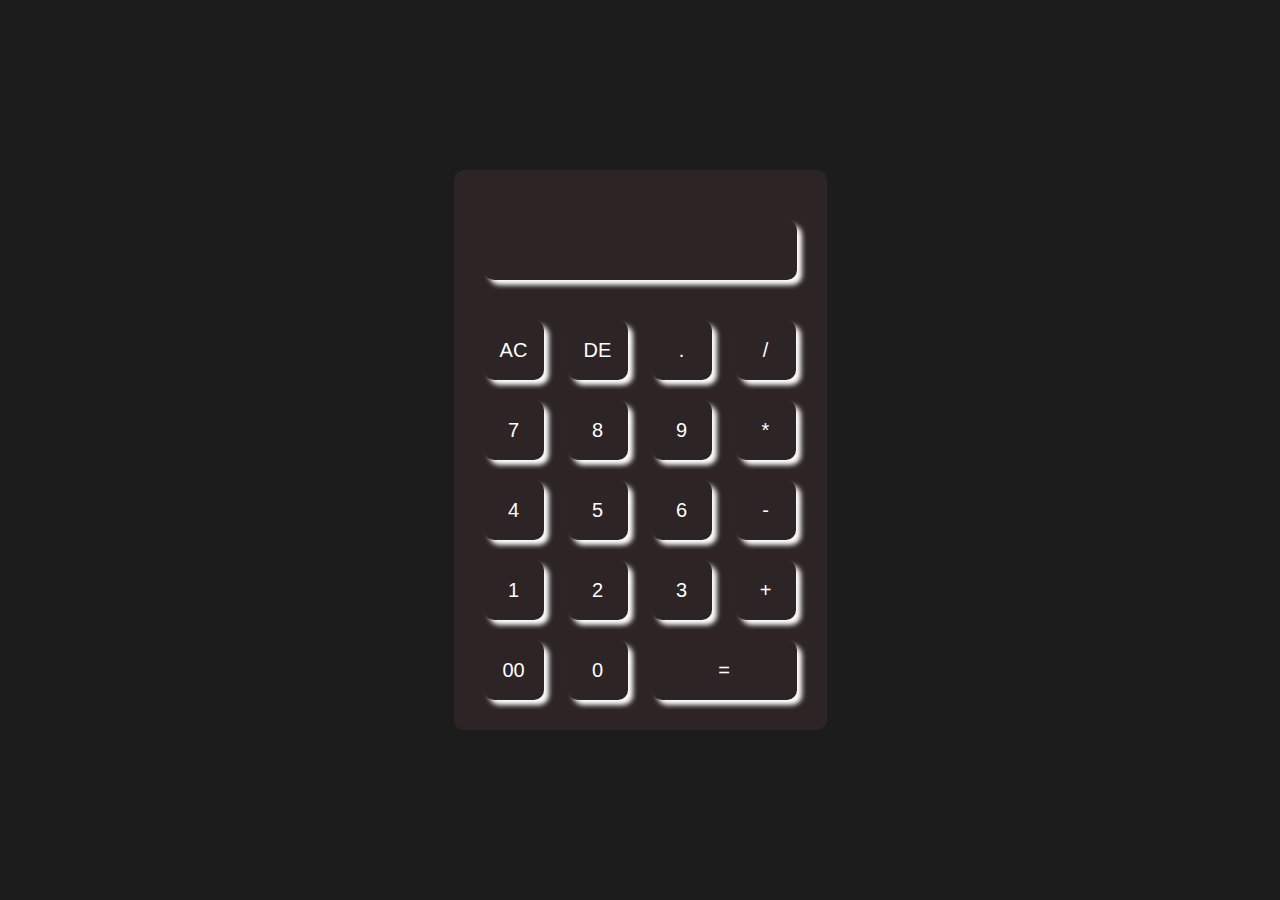
<file: index.html>
<!DOCTYPE html>
<html lang="en">
<head>
    <meta charset="UTF-8">
    <meta name="viewport" content="width=device-width, initial-scale=1.0">
    <title>Calculator</title>
    <link rel="stylesheet" href="Calculator.css">
</head>
<body>
    <div class="container">
        <div class="calculator">
            <form>
                <div class="display">
                    <input type="text" name="display">
                </div>
                <div>
                    <input type="button" value="AC" onclick="display.value =''">
                    <input type="button" value="DE" onclick="display.value = display.value.toString(0).slice(0,-1)">
                    <input type="button" value="." onclick="display.value +='.'">
                    <input type="button" value="/" onclick="display.value +='/'">
                </div>
                <div>
                    <input type="button" value="7" onclick="display.value +='7'">
                    <input type="button" value="8" onclick="display.value +='8'">
                    <input type="button" value="9" onclick="display.value +='9'">
                    <input type="button" value="*" onclick="display.value +='*'">
                </div>
                <div>
                    <input type="button" value="4" onclick="display.value +='4'">
                    <input type="button" value="5" onclick="display.value +='5'">
                    <input type="button" value="6" onclick="display.value +='6'">
                    <input type="button" value="-" onclick="display.value +='-'">
                </div>
                <div>
                    <input type="button" value="1" onclick="display.value +='1'">
                    <input type="button" value="2" onclick="display.value +='2'">
                    <input type="button" value="3" onclick="display.value +='3'">
                    <input type="button" value="+" onclick="display.value +='+'">
                </div>
                <div>
                    <input type="button" value="00" onclick="display.value +='00'">
                    <input type="button" value="0" onclick="display.value +='0'">
                    <input type="button" value="=" class="equal" onclick="display.value = eval(display.value)">
                </div>
            </form>
        </div>
    </div>
</body>
</html>
</file>
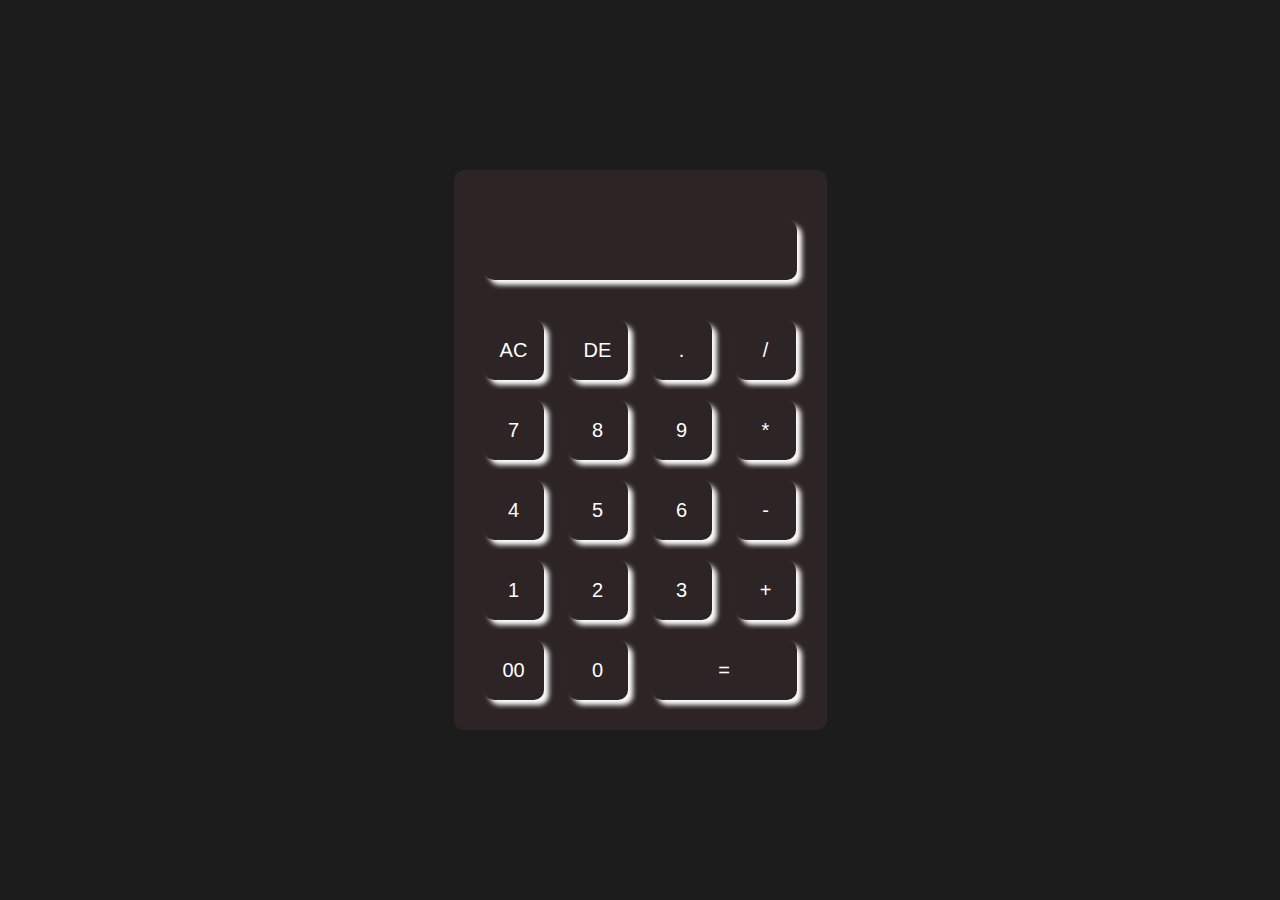
<file: Calculator.html>
<!DOCTYPE html>
<html lang="en">
<head>
    <meta charset="UTF-8">
    <meta name="viewport" content="width=device-width, initial-scale=1.0">
    <title>Document</title>
    <link rel="stylesheet" href="Calculator.css">
</head>
<body>
    <div class="container">
        <div class="calculator">
            <form>
                <div class="display">
                    <input type="text" name="display">
                </div>
                <div>
                    <input type="button" value="AC" onclick="display.value =''">
                    <input type="button" value="DE" onclick="display.value = display.value.toString(0).slice(0,-1)">
                    <input type="button" value="." onclick="display.value +='.'">
                    <input type="button" value="/" onclick="display.value +='/'">
                </div>
                <div>
                    <input type="button" value="7" onclick="display.value +='7'">
                    <input type="button" value="8" onclick="display.value +='8'">
                    <input type="button" value="9" onclick="display.value +='9'">
                    <input type="button" value="*" onclick="display.value +='*'">
                </div>
                <div>
                    <input type="button" value="4" onclick="display.value +='4'">
                    <input type="button" value="5" onclick="display.value +='5'">
                    <input type="button" value="6" onclick="display.value +='6'">
                    <input type="button" value="-" onclick="display.value +='-'">
                </div>
                <div>
                    <input type="button" value="1" onclick="display.value +='1'">
                    <input type="button" value="2" onclick="display.value +='2'">
                    <input type="button" value="3" onclick="display.value +='3'">
                    <input type="button" value="+" onclick="display.value +='+'">
                </div>
                <div>
                    <input type="button" value="00" onclick="display.value +='00'">
                    <input type="button" value="0" onclick="display.value +='0'">
                    <input type="button" value="=" class="equal" onclick="display.value = eval(display.value)">
                </div>
            </form>
        </div>
    </div>
</body>
</html>
</file>
<file: Calculator.css>
*{
    margin: 0;
    padding: 0;
    box-sizing: border-box;
}

.container{
    width: 100%;
    height: 100vh;
    background-color: rgb(29, 28, 28);
    display: flex;
    justify-content: center;
    align-items: center;
}

.calculator{
    background-color: rgb(45, 37, 37);
    padding: 20px;
    border-radius: 10px;
}


.calculator form input{
    border: 0;
    outline: 0;
    width: 60px;
    height: 60px;
    border-radius: 10px;
    background: transparent;
    font-size: 20px;
    color: white;
    cursor: pointer;
    margin: 10px;
    box-shadow: 5px 5px 5px white;
}


.display{
    display: flex;
    justify-content: flex-end;
    margin: 20px 0;
}

.display input{
    text-align: right;
    flex: 1;
    font-size: 45px;
    height:50px;
    padding-right: 10px;
}

form input.equal{
    width: 145px;
    text-align: center;
}
</file>
